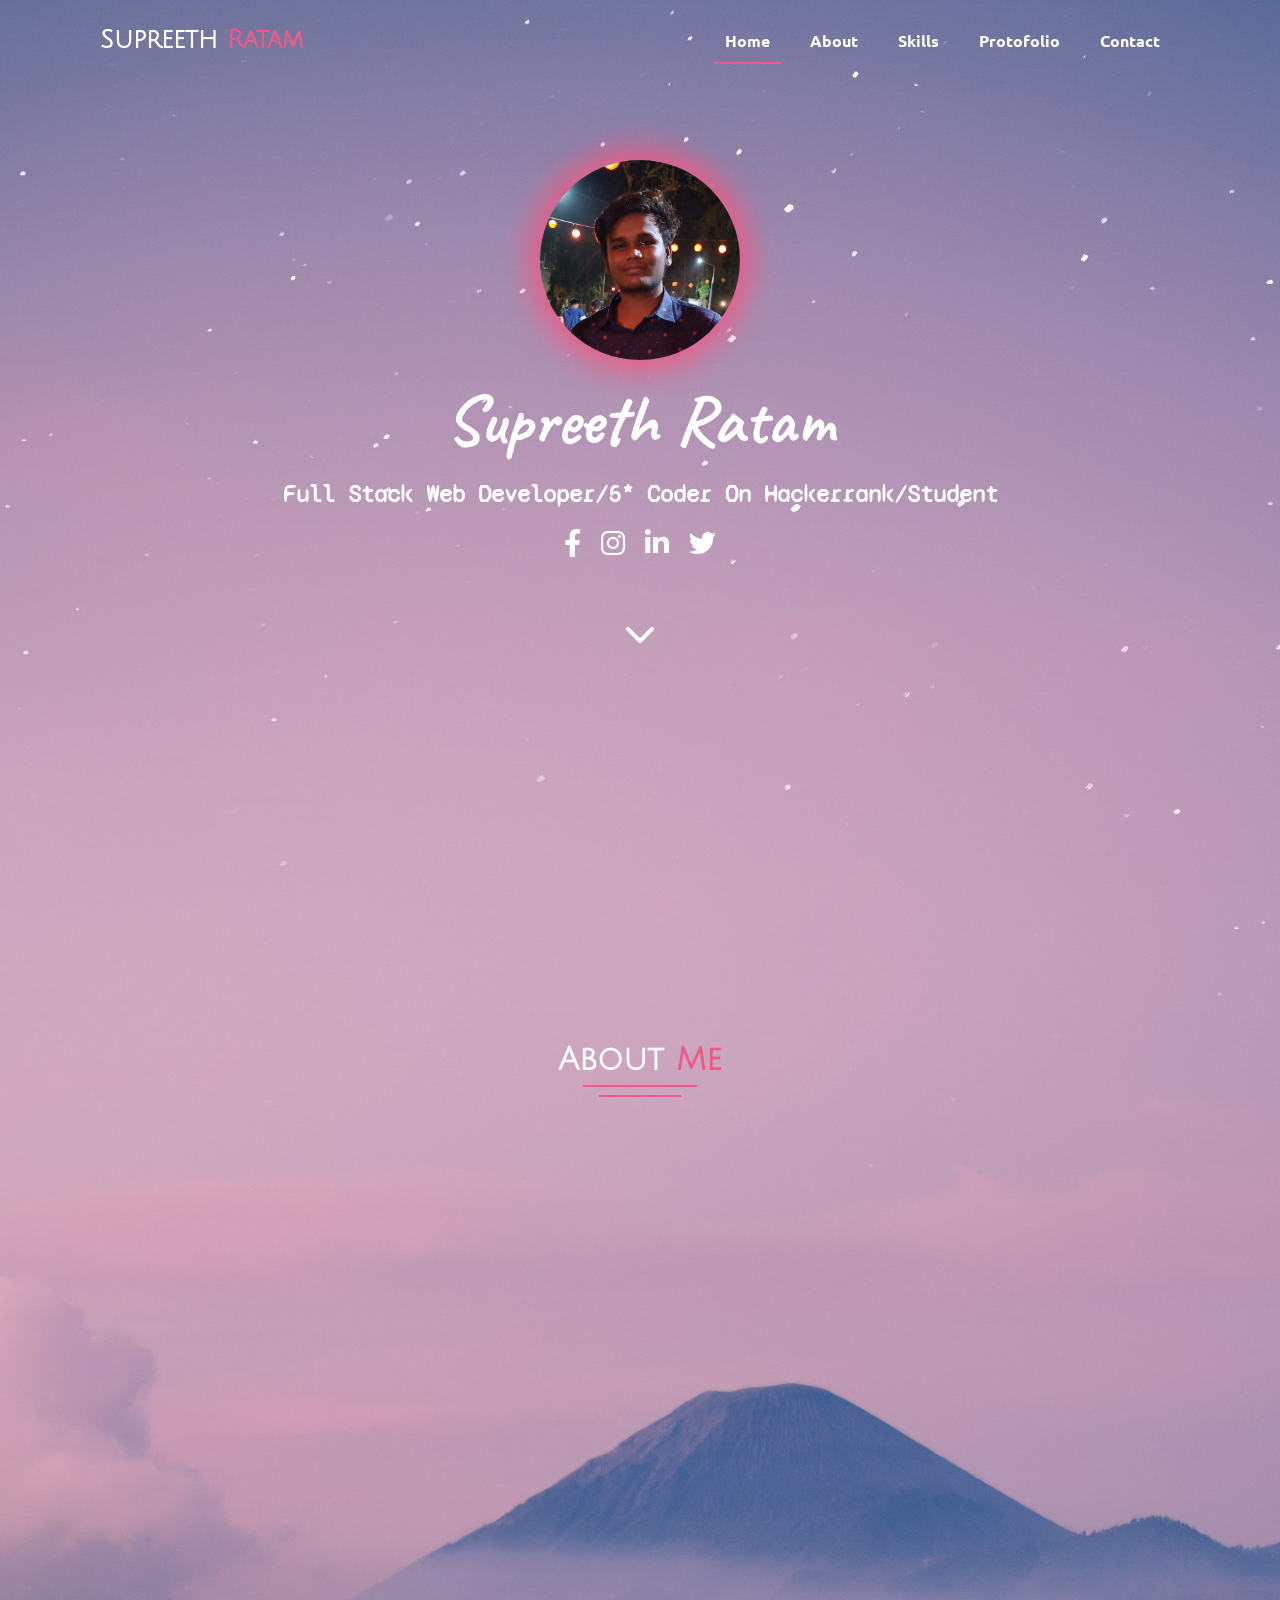
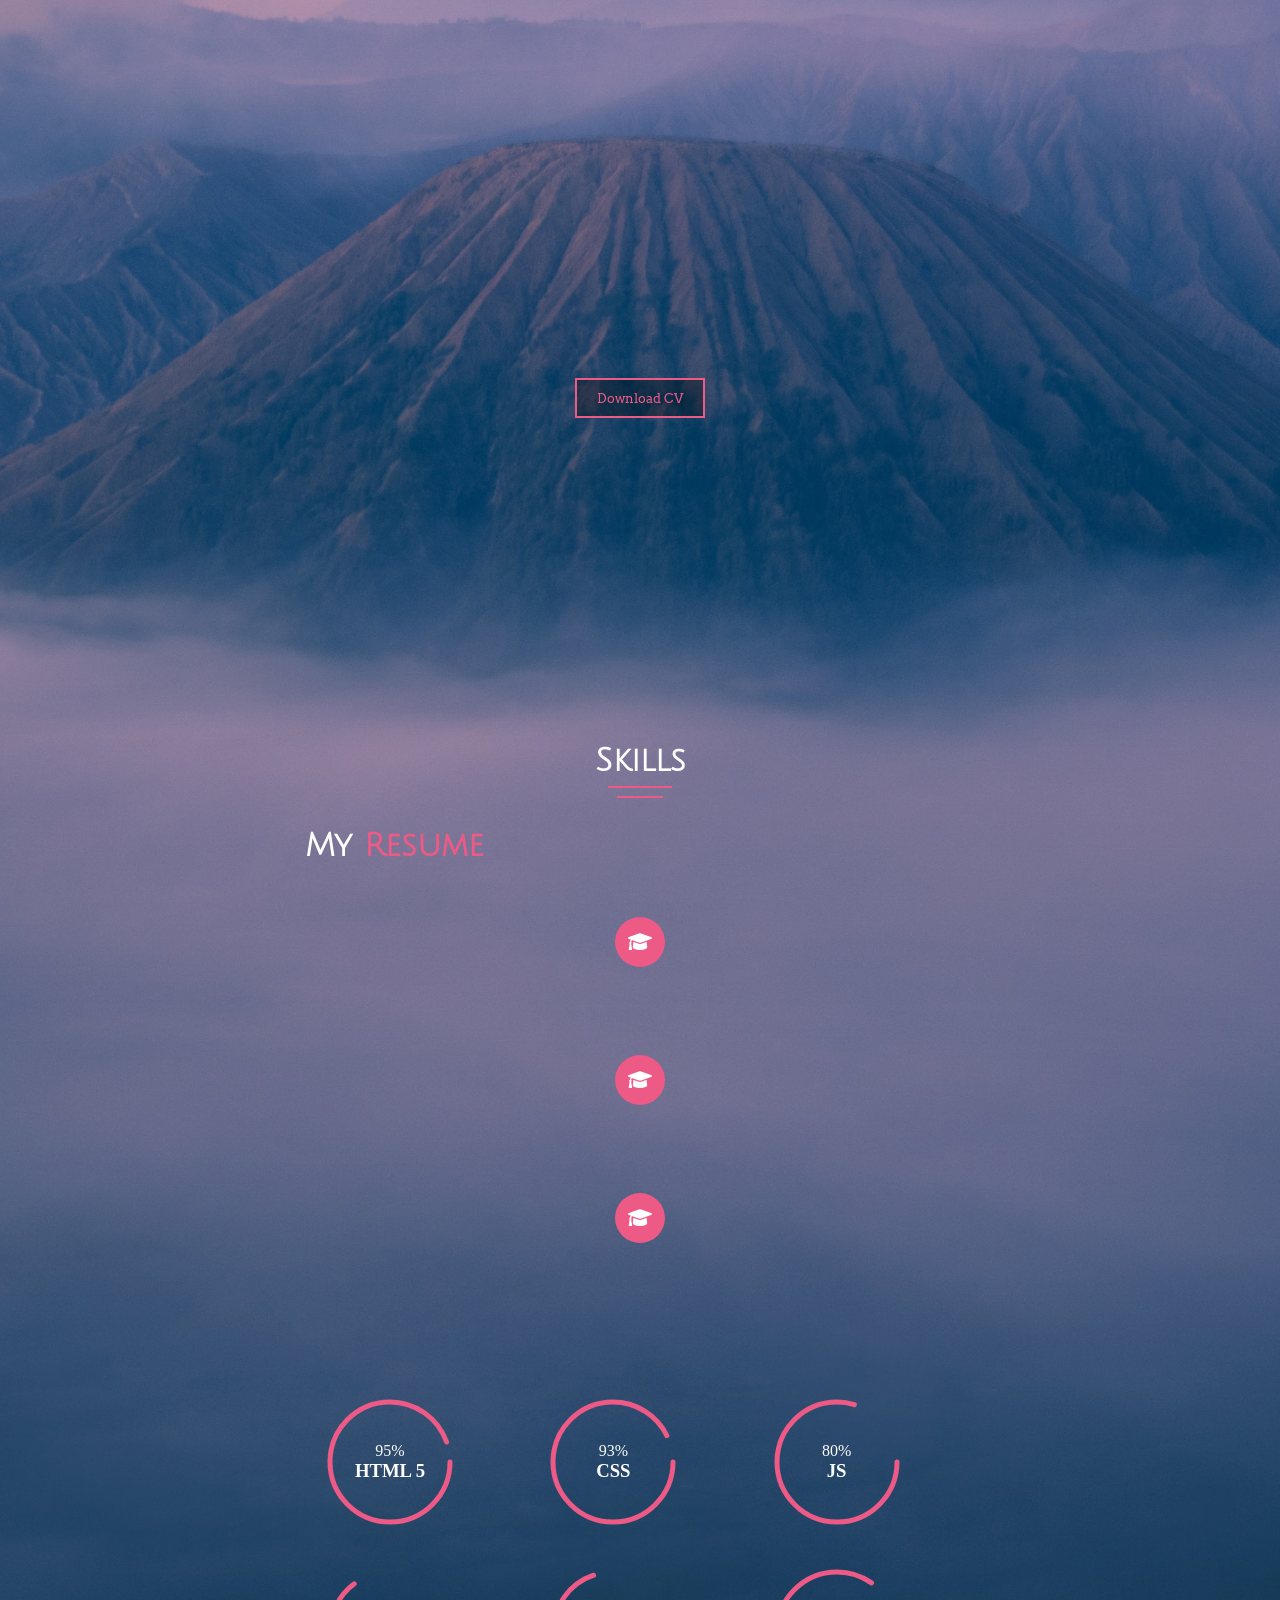
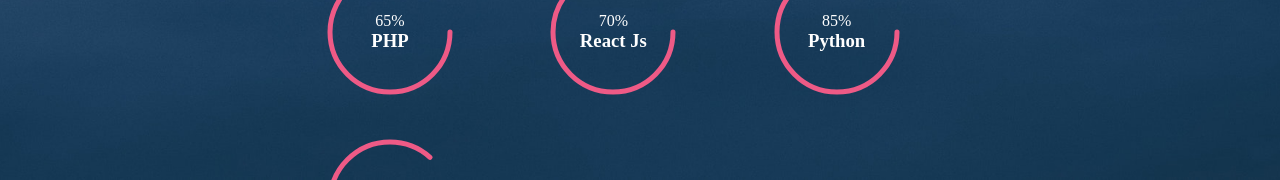
<file: index.html>
<!DOCTYPE html>
<html lang="en">
  <head>
    <meta charset="UTF-8" />
    <meta http-equiv="X-UA-Compatible" content="IE=edge" />
    <meta name="viewport" content="width=device-width, initial-scale=1.0" />
    <title>protofolio</title>
    <link rel="stylesheet" href="style.css" />
    <link rel="preconnect" href="https://fonts.googleapis.com" />
    <link rel="preconnect" href="https://fonts.gstatic.com" crossorigin />
    <link
      href="https://fonts.googleapis.com/css2?family=Arvo:ital@0;1&family=Caveat:wght@400;500;600;700&family=Lato:ital@0;1&family=Montserrat:ital,wght@0,100;0,200;0,300;0,400;0,500;0,600;0,700;0,800;0,900;1,100;1,200;1,300;1,400;1,500;1,600;1,700;1,800;1,900&family=Syne+Mono&family=Ubuntu:ital,wght@0,300;0,400;0,500;0,700;1,300;1,400;1,500;1,700&display=swap"
      rel="stylesheet"
    />
    <link
      href="https://fonts.googleapis.com/css?family=Julius+Sans+One|Monda"
      rel="stylesheet"
    />
    <link
      rel="stylesheet"
      href="https://cdnjs.cloudflare.com/ajax/libs/font-awesome/6.0.0/css/all.min.css"
      integrity="sha512-9usAa10IRO0HhonpyAIVpjrylPvoDwiPUiKdWk5t3PyolY1cOd4DSE0Ga+ri4AuTroPR5aQvXU9xC6qOPnzFeg=="
      crossorigin="anonymous"
      referrerpolicy="no-referrer"
    />
    <link rel="stylesheet" href="https://unpkg.com/aos@next/dist/aos.css" />
    <link rel="stylesheet" href="css/responsive.css" />
  </head>
  <body >
    <div class="main" id = 'parallax'>
    <div class="navbar">
      <div class="logo">Supreeth <span class="pink">Ratam</span></div>
      <ul>
        <li><a href="#" class="Active">Home</a></li>
        <li><a href="#aboutme">About</a></li>
        <li><a href="#contactme">Skills</a></li>
        <li><a href="">Protofolio</a></li>
        <li><a href="">Contact</a></li>
      </ul>
      <div class="bar">
        <i class="fa-solid fa-bars"></i>
      </div>
    </div>
    <div class="container" data-aos="fade-up"
    data-aos-anchor-placement="top-bottom">
      <div class="dp"></div>
      <h1>Supreeth Ratam</h1>
      <h2>Full Stack Web Developer/5* Coder On Hackerrank/Student</h2>
      <div class="sociaLinks">
        <a href="https://www.facebook.com/supreeth.ratam"
          ><i class="fa-brands fa-facebook-f"></i
        ></a>
        <a href="https://www.instagram.com/supreeth_ratam/?hl=en"
          ><i class="fa-brands fa-instagram"></i
        ></a>
        <a href="https://www.linkedin.com/in/supreeth-ratam-127117221/">
          <i class="fa-brands fa-linkedin-in"></i
        ></a>
        <a href="https://twitter.com/Supreet34364725"
          ><i class="fa-brands fa-twitter"></i
        ></a>
      </div>
      <div class="chevron">
        
          <a href="#aboutme"><i class="fa-solid fa-chevron-down"></i></a>
        </i>
      </div>
    </div>
    <div class="aboutme" id="aboutme">
      <div class="heading">
        <h1>About <span class="pink">Me</span></h1>
        <div class="line1"></div>
        <div class="line2"></div>
      </div>
      <div class="para1" data-aos="zoom-in-up">
        <p>
          <span class="pink">Hello there!</span>
          This is supreeth ratam, currently pursuing B-tech in Mechanical
          Engineering in Indian Institue of Technology Bombay I'm interested in
          Computers, I am a 5* coder on Hackerrank with good grip on C++ and
          python. Recently I have started my journey of Web Development.This is
          my first profile website.I have used HTML,CSS and JavaScript to build
          this website. I hope you find it attractive.Don't forget to share your
          thoughts in contact section.
        </p>
      </div> 
      <div class="grid-container">
        <div class="left-col" data-aos="zoom-in-up">
          <h2>Personal details</h2>
          <table>
            <tr>
              <th>Phone</th>
              <td>9010847500</td>
            </tr>
            <tr>
              <th>E-mail</th>
              <td>supreethratam@gmail.com</td>
            </tr>
            <tr>
              <th>website</th>
              <td>supreeth-ratam.github.io</td>
            </tr>
            <tr>
              <th>ADDRESS</th>
              <td>Room No 189, Hostel 2, IIT Bombay</td>
            </tr>
            <tr>
              <th>Job Status</th>
              <td>Student, Freelancer</td>
            </tr>
          </table>
        </div>
        <div class="right-col" data-aos="zoom-in-up">
          <h2>My Intrests</h2>
          <div class="icon-container">
            <div class="icon-holder" data-aos="zoom-in-up">
              <i class="fa-solid fa-code"></i>
              <p>Web Dev</p>
            </div>
            <div class="icon-holder" data-aos="zoom-in-up">
              <i class="fa-brands fa-python"></i>
              <p>python</p>
            </div>
            <div class="icon-holder" data-aos="zoom-in-up">
              <i class="fa-solid fa-microchip"></i>
              <p>Tech</p>
            </div>
            <div class="icon-holder" data-aos="zoom-in-up">
              <i class="fa-solid fa-gears"></i>
              <p>Mechanics</p>
            </div>
            <div class="icon-holder" data-aos="zoom-in-up">
              <i class="fa-solid fa-plane"></i>
              <p>Travel</p>
            </div>
            <div class="icon-holder" data-aos="zoom-in-up">
              <i class="fa-solid fa-music"></i>
              <p>Music</p>
            </div>
            <div class="icon-holder" data-aos="zoom-in-up">
              <i class="fa-solid fa-gamepad"></i>
              <p>Games</p>
            </div>
            <div class="icon-holder" data-aos="zoom-in-up">
              <i class="fa-solid fa-motorcycle"></i>
              <p>Bikes</p>
            </div>
          </div>
        </div>
      </div>
      <button class="downloadCv">
        Download CV
      </button>
    </div>
    <div class="contactme" id = "contactme">
      <div class="heading">
        <h1>Skills</h1>
          <div class="line1"></div>
          <div class="line2"></div>
      </div>
      <div class="skill-container">
        <div class="left-box">
          <h2>My <span class="pink">Resume</span></h2>
          <div class="resume">
            <div class="filled-box"  data-aos="fade-up"
            data-aos-anchor-placement="bottom-bottom">
            <div class="icon-box" id="icon-box"><i class="fa-solid fa-graduation-cap"></i></div>  
            <div>
              <h2>Bachelor's Degree</h2>
              <h3>IIT Bombay <br><spam class="pink"><i>(2020-2024)</i></spam> </h3>
              <p>B-Tech, Mechanical Engineering</p></div>
            </div>
            <div class="icon-box">
              <i class="fa-solid fa-graduation-cap"></i>
            </div>
            <div class="empty-box"></div>
            <div class="empty-box"></div>
            <div class="icon-box">
              <i class="fa-solid fa-graduation-cap"></i>
            </div>
            <div class="filled-box" data-aos="fade-up"
            data-aos-anchor-placement="bottom-bottom">
            <div class="icon-box" id="icon-box"><i class="fa-solid fa-graduation-cap"></i></div>
              <div>
              <h2>Intermediate Education</h2>
              <h3>Narayana Junior College <br> <spam class="pink"><i>(2018-2020)</i></spam> </h3>
              <p>M.P.C , Grade: A , Percentage: 93.4% </p></div>
            </div>
            <div class="filled-box"  data-aos="fade-up"
            data-aos-anchor-placement="bottom-bottom" >
            <div class="icon-box" id="icon-box"><i class="fa-solid fa-graduation-cap"></i></div>
              <div>
                <h2>Secondary Education</h2>
              <h3>Narayana eCO school <br> <spam class="pink"><i>(2018)</i></spam> </h3>
              <p>Science, CGPA : 9.80</p></div>
            </div>
            <div class="icon-box">
              <i class="fa-solid fa-graduation-cap"></i>
            </div>
            
            <div class="empty-box"></div>

          </div>
        </div>
        <div class="right-box">
          <div class="right-col">
            <div class="skills-container" >
              <div class="skill-holder">
                <div class="outer"></div>
                <div class="inner">
                  <p>95%</p>
                  <h3>HTML 5</h3>
                </div>
                <svg xmlns="http://www.w3.org/2000/svg" version="1.1" width="140px" height="140px">
                  <defs>
                     <linearGradient id="GradientColor">
                        <stop offset="0%" stop-color="#e91e63" />
                        <stop offset="100%" stop-color="#673ab7" />
                     </linearGradient>
                  </defs>
                  <circle cx="70" cy="70" r="60" stroke-linecap="round" id="html"/>
                </svg>
                
              </div>
              <div class="skill-holder">
                <div class="outer"></div>
                <div class="inner">
                  <p>93%</p>
                  <h3>CSS</h3>
                </div>
                <svg xmlns="http://www.w3.org/2000/svg" version="1.1" width="140px" height="140px">
                  <defs>
                     <linearGradient id="GradientColor">
                        <stop offset="0%" stop-color="#e91e63" />
                        <stop offset="100%" stop-color="#673ab7" />
                     </linearGradient>
                  </defs>
                  <circle cx="70" cy="70" r="60" stroke-linecap="round" id="css"/>
                </svg>
                
              </div>
              <div class="skill-holder">
                <div class="outer"></div>
                <div class="inner">
                  <p>80%</p>
                  <h3>JS</h3>
                </div>
                <svg xmlns="http://www.w3.org/2000/svg" version="1.1" width="140px" height="140px">
                  <defs>
                     <linearGradient id="GradientColor">
                        <stop offset="0%" stop-color="#e91e63" />
                        <stop offset="100%" stop-color="#673ab7" />
                     </linearGradient>
                  </defs>
                  <circle cx="70" cy="70" r="60" stroke-linecap="round" id="js" />
                </svg>
                
              </div>
              <div class="skill-holder">
                <div class="outer"></div>
                <div class="inner">
                  <p>65%</p>
                  <h3>PHP</h3>
                </div>
                <svg xmlns="http://www.w3.org/2000/svg" version="1.1" width="140px" height="140px">
                  <defs>
                     <linearGradient id="GradientColor">
                        <stop offset="0%" stop-color="#e91e63" />
                        <stop offset="100%" stop-color="#673ab7" />
                     </linearGradient>
                  </defs>
                  <circle cx="70" cy="70" r="60" stroke-linecap="round" id="php" />
                </svg>
                
              </div>
              <div class="skill-holder">
                <div class="outer"></div>
                <div class="inner">
                  <p>70%</p>
                  <h3>React Js</h3>
                </div>
                <svg xmlns="http://www.w3.org/2000/svg" version="1.1" width="140px" height="140px">
                  <defs>
                     <linearGradient id="GradientColor">
                        <stop offset="0%" stop-color="#e91e63" />
                        <stop offset="100%" stop-color="#673ab7" />
                     </linearGradient>
                  </defs>
                  <circle cx="70" cy="70" r="60" stroke-linecap="round" id="reactjs" />
                </svg>
                
              </div>
              <div class="skill-holder">
                <div class="outer"></div>
                <div class="inner">
                  <p>85%</p>
                  <h3>Python</h3>
                </div>
                <svg xmlns="http://www.w3.org/2000/svg" version="1.1" width="140px" height="140px">
                  <defs>
                     <linearGradient id="GradientColor">
                        <stop offset="0%" stop-color="#e91e63" />
                        <stop offset="100%" stop-color="#673ab7" />
                     </linearGradient>
                  </defs>
                  <circle cx="70" cy="70" r="60" stroke-linecap="round" id="python" />
                </svg>
                
              </div>
              <div class="skill-holder">
                <div class="outer"></div>
                <div class="inner">
                  <p>87%</p>
                  <h3>C++</h3>
                </div>
                <svg xmlns="http://www.w3.org/2000/svg" version="1.1" width="140px" height="140px">
                  <defs>
                     <linearGradient id="GradientColor">
                        <stop offset="0%" stop-color="#e91e63" />
                        <stop offset="100%" stop-color="#673ab7" />
                     </linearGradient>
                  </defs>
                  <circle cx="70" cy="70" r="60" stroke-linecap="round" id="c"/>
                </svg>
                
              </div>
            </div>
          </div>
        </div>
      </div>
      
    </div>
  </div>
</div>
  <script src="https://unpkg.com/aos@next/dist/aos.js"></script>
  <script>
    AOS.init(
      {
        offset: 150,
      }
    );
  </script>
  <script src="script.js"></script>
</body>
</html>
</file>
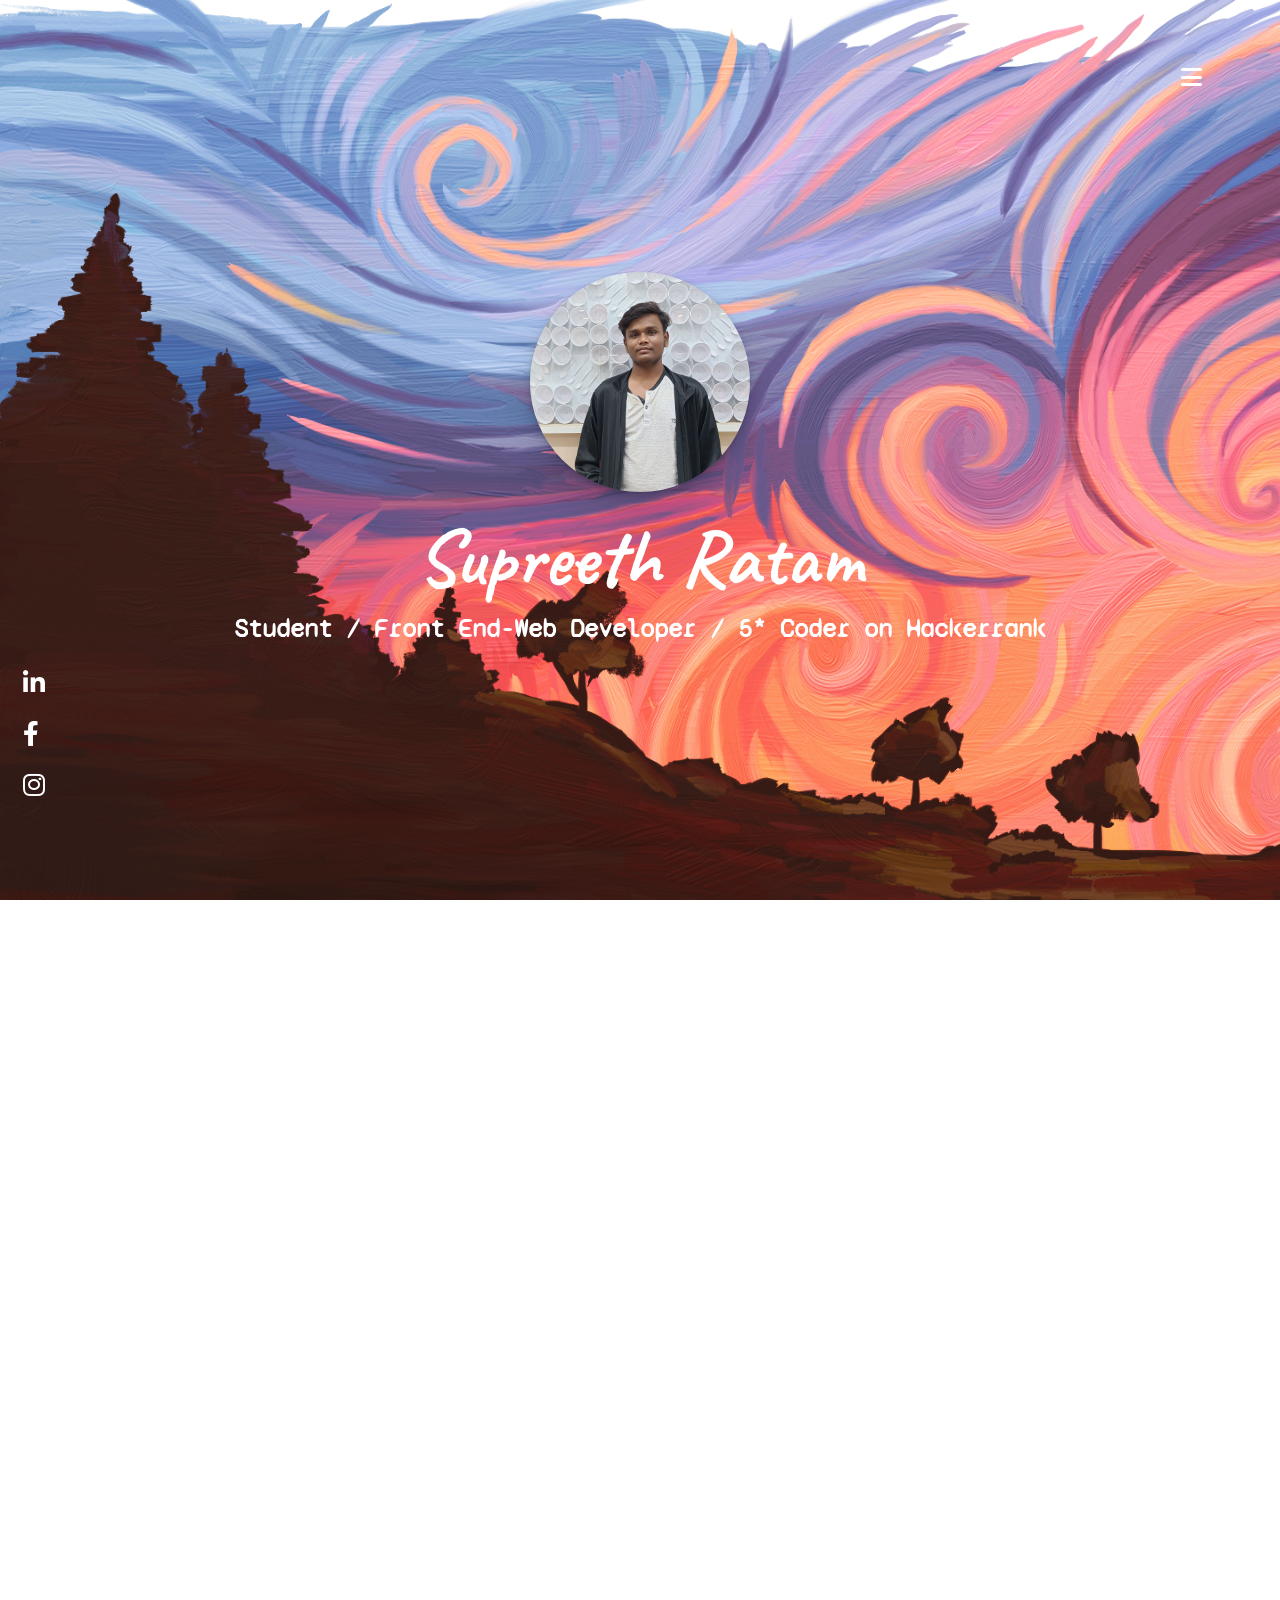
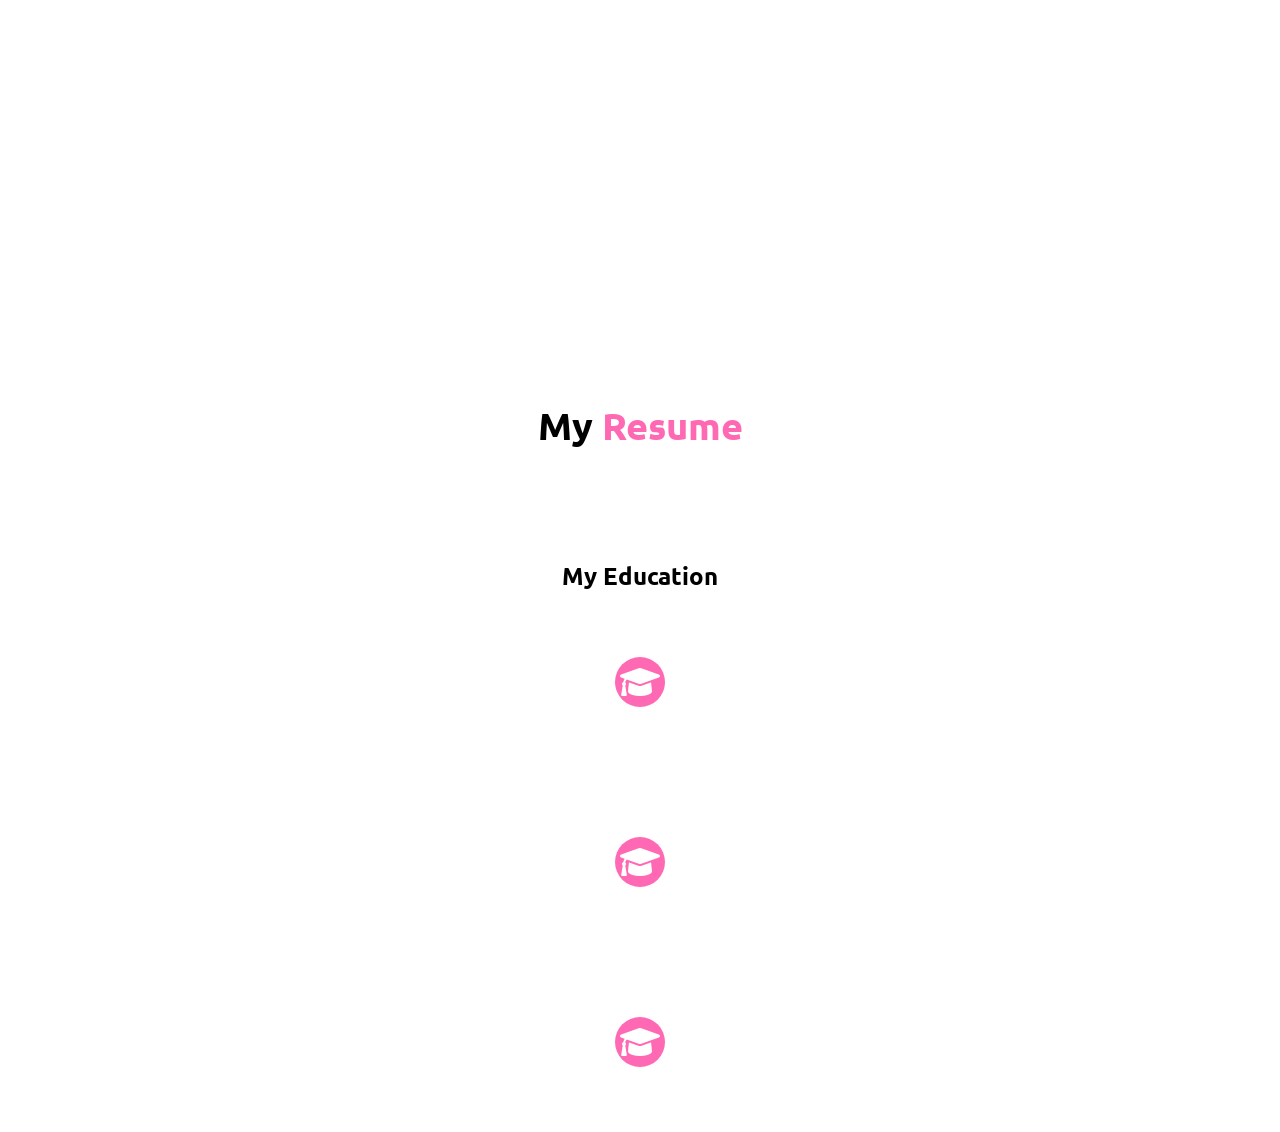
<file: protofolio/index.html>
<!DOCTYPE html>
<html lang="en">
  <head>
    <meta charset="UTF-8" />
    <meta http-equiv="X-UA-Compatible" content="IE=edge" />
    <meta name="viewport" content="width=device-width, initial-scale=1.0" />
    <title>protofolio</title>
    <link rel="stylesheet" href="style.css" />
    <link rel="preconnect" href="https://fonts.googleapis.com" />
    <link rel="preconnect" href="https://fonts.gstatic.com" crossorigin />
    <link
      href="https://fonts.googleapis.com/css2?family=Caveat:wght@400;500;600;700&family=Montserrat:ital,wght@0,100;0,200;0,300;0,400;0,500;0,600;0,700;0,800;0,900;1,100;1,200;1,300;1,400;1,500;1,600;1,700;1,800;1,900&family=Syne+Mono&family=Ubuntu:ital,wght@0,300;0,400;0,500;0,700;1,300;1,400;1,500;1,700&display=swap"
      rel="stylesheet"
    />
    <link rel="stylesheet" href="css/all.min.css" />
    <link rel="stylesheet" href="css/responsive.css" />
    <link rel="stylesheet" href="https://unpkg.com/aos@next/dist/aos.css" />
  </head>
  <body>
    <!-- -------------------------------cover page------------------------------- -->
    <section id="Home">
      <div class="cover">
        <nav>
          <i class="fa-solid fa-bars" id="clickme"></i>
          <ul id="navli">
            <li><a href="#">Home</a></li>
            <li><a href="#">About Me</a></li>
            <li><a href="#">My Resume</a></li>
            <li><a href="#">Contact Me</a></li>
          </ul>
        </nav>
        <div class="circle">
          <img src="img/me2.jpg" alt="" />
        </div>
        <h1 data-aos="fade-up">Supreeth Ratam</h1>
        <h2 data-aos="fade-up">Student / Front End-Web Developer / 5* Coder on Hackerrank</h2>
        <div class="contactLink">
          <i class="fa-brands fa-linkedin-in"></i>
          <i class="fa-brands fa-facebook-f"></i>
          <i class="fa-brands fa-instagram"></i>
        </div>
      </div>
    </section>
    <!-- ----------------------------------------------AboutMe---------------------------------------------- -->
    <section id="AboutMe">
      <div class="aboutme" data-aos="fade-down">
        <h1><span class="col">About</span> Me</h1>
      </div>
      <div class="box1">
        <div class="left-col" data-aos="fade-right">
          <table>
            <tr>
              <th>Name:</th>
              <td>Supreeth Ratam</td>
            </tr>
            <tr>
              <th>DOB:</th>
              <td>13.11.2002</td>
            </tr>
            <tr>
              <th>Email:</th>
              <td>supreethratam@gmail.com</td>
            </tr>
            <tr>
              <th>Course:</th>
              <td>B-Tech, Mechanical Engineering</td>
            </tr>
            <tr>
              <th>College:</th>
              <td>IIT Bombay</td>
            </tr>
            <tr>
              <th>Year of Graduation:</th>
              <td>2024</td>
            </tr>
          </table>
        </div>
        <div class="right-col" data-aos="fade-left">
          <h1 ata-aos="fade-in">Hello there!</h1>
          <p>
            This is supreeth ratam, currently pursuing B-tech in Mechanical
            Engineering in Indian Institue of Technology Bombay
          </p>
          <p>
            I'm interested in Computers,I am a 5* coder on Hackerrank with good
            grip on C++ and python. Recently I have started my journey of Web
            Development.This is my first profile website.I have used HTML,CSS
            and JavaScript to build this website. I hope you find it
            attractive.Don't forget to share your thoughts in contact section.
          </p>
          <i class="fa-brands fa-linkedin"></i>
          <i class="fa-brands fa-facebook-square"></i>
        </div>
      </div>
    </section>
    <!-----------------------------------resume----------------------------------->
    <section id="resume">
      <div class="aboutme">
        <h1>My <span class="col">Resume</span></h1>
      </div>
      <h2 id="edu">My Education</h2>
      <div class="container">
        <div class="row">
          <div class="emptybox"></div>
          <div class="iconbox">
            <div><i class="fa-solid fa-graduation-cap"></i></div>
          </div>
          <div class="filledbox" data-aos="fade-left">
            <h1>Bachelor's Degree</h1>
            <h2>Indian Institue of Technology Bombay 2020-2024</h2>
            <p>B-Tech, Mechanical Engineering</p>
          </div>
        </div>
        <div class="row">
          <div class="filledbox" id="filled2" data-aos="fade-right">
            <h1>Intermediate Education</h1>
            <h2>Narayana Junior College - 2018 - 2020</h2>
            <p>M.P.C , Grade: A , Percentage: 93.4%</p>
          </div>
          <div class="iconbox">
            <div><i class="fa-solid fa-graduation-cap"></i></div>
          </div>
          <div class="emptybox"></div>
        </div>
        <div class="row">
          <div class="emptybox"></div>
          <div class="iconbox">
            <div><i class="fa-solid fa-graduation-cap"></i></div>
          </div>
          <div class="filledbox" data-aos="fade-left">
            <h1>Secondary Education</h1>
            <h2>Narayana eCO school</h2>
            <p>Science, CGPA : 9.80</p>
          </div>
        </div>
      </div>
    </section>
    <script>
      var navli = document.getElementById("navli");
      var clickme = document.getElementById("clickme");
      navli.style.right = "-250px";
      clickme.onclick = function () {
        if (navli.style.right == "-250px") {
          navli.style.right = "20px";
        } else {
          navli.style.right = "-250px";
        }
      };
    </script>
     <script src="https://unpkg.com/aos@next/dist/aos.js"></script>
     <script>
       AOS.init({
        offset: 120,
        duration: 1000,
       });
     </script>
  </body>
</html>
</file>
<file: style.css>
* {
  margin: 0;
  padding: 0;
  box-sizing: border-box;
}
::-webkit-scrollbar {
  width: 0;  
  background: transparent;  
}
html {
  scroll-behavior: smooth;
}
.main{
  background: url(images/bg.jpg);
  background-size: cover;
  background-position: center;
  background-repeat: repeat-y;
  overflow: scroll;
  scrollbar-width: none;
}

#icon-box{
  display: none;
}
.logo {
  font-family: 'Julius Sans One', sans-serif;
  font-size: 25px;
  color: white;
  margin-left: 100px;
}
.pink{
  color: rgb(238, 90, 134);
}
.navbar {
  display: flex;
  align-items: center;
  font-family: 'Ubuntu', sans-serif;
  justify-content: space-between;
  font-weight: bold;
  height: 80px;
}
.navbar ul {
  display: flex;
  align-items: center;
  margin-right: 100px;
}
.navbar ul li {
  list-style: none;
  padding: 20px 20px;
  position: relative;
}
.navbar ul li a {
  text-decoration: none;
  color: white;
  transition: 500ms ease-in;
}
.Active::after{
  content: "";
  position: absolute;
  bottom: 10%;
  left: 10%;
  width: 80%;
  height: 2px;
  background-color: rgb(238, 90, 134);
}
.navbar ul li a:hover{
  color: rgb(238, 90, 134);
  font-size: 1.2rem;
}
.bar{
  color: white;
  display: none;
}
.container {
    height: 100vh;
    width: auto;
    display: flex;
    flex-direction: column;
    align-items: center;
    color: white;
  }
.dp {
  height: 200px;
  width: 200px;
  border-radius: 50%;
  background: url(images/dp2.jpg);
  background-size: cover;
  background-position: center;
  /* background: rgba(0, 0, 0, 0.5); */
  box-shadow: 0 0 30px 10px rgb(238, 90, 134);
  margin-top: 80px;
}

.container h1 {
  font-family: "Caveat", cursive;
  font-size: 70px;
  padding: 16px;

}
.container h2 {
  font-family: "Syne Mono", monospace;
}
.sociaLinks{
    display: flex;
    font-size: 1.7rem;
    padding: 10px;
}
.sociaLinks i{
    padding: 10px;
}
.sociaLinks a{
  color: white;
}
.sociaLinks i:hover{
  color: rgb(238, 90, 134);
}
.chevron{
  margin: 40px 0px;
  font-size: 2rem;
  transition: 500ms;
}
.chevron a{
  color: #fff;
}
.chevron:hover{
 color: rgb(238, 90, 134);
 font-size: 2.2rem;
}
.aboutme{
  display: flex;
  align-items: center;
  justify-content: center;
  flex-direction: column;
  margin: 20px 0px 20px;
  height: 100vh ;
  font-family: 'Arvo',serif;
}
.heading{
  font-family: 'Julius Sans One', sans-serif;
  display: flex;
  align-items: center;
  flex-direction: column;
  color: white;
}
.line1{
  width: 70%;
  margin: 8px;
  background-color: rgb(238, 90, 134);
  height: 2px;
}
.line2{
  width: 50%;
  background-color: rgb(238, 90, 134);
  height: 2px;
}
.para1 span{
  font-weight: bold;
  font-size: 1.2rem;
}
.para1{
  font-family: 'Arvo', serif;
  color: white;  
  line-height: 1.7;
  font-size: 1.1rem;
  text-align: center;
  margin: 30px 0px;
  padding: 10px 30px;
}
.grid-container{
  margin: 0px 100px;
  display: grid;
  grid-template-columns: 45% 45%;
  gap: 50px;
}
.left-col{
  color: white;
  margin: auto;
}
.left-col h2{
  font-family:'Julius Sans One', sans-serif; 
}

.right-col h2{
  font-family:'Julius Sans One', sans-serif; 
  color: white;
}
.left-col table{
  height: 100%;
  margin-top: 20px;
}
.left-col table td ,.left-col table th{
  padding: 10px;
}
.left-col th{  
  color: rgb(238, 90, 134);
  font-weight: bold;
  font-size: 1.1rem;
}
.icon-container{
  display:grid;
  grid-template-columns: auto auto auto auto;
  margin-top: 30px;
}
.icon-holder{
  border-radius: 5px;
  display: flex;
  align-items: center;
  justify-content: center;
  flex-direction: column;
  margin: 15px;
  height: 100px;
  width: 100px;
  color: white;
  background: rgba(0, 0, 0, 0.3);
}
.icon-holder i{
  font-size: 2rem;
  margin: 5px;
}
.contactme{
  height: 100vh;
  display: flex;
  align-items: center;
  justify-content: center;
  flex-direction: column;
}
.downloadCv{
  display: block;
  padding: 10px 20px;
  color: rgb(238, 90, 134);
  border: 2px solid rgb(238, 90, 134);
  background: rgba(0, 0, 0, 0.3);
  font-family: 'Arvo';
  margin-top: 50px;
}
.skill-container{
  display: grid;
  margin: 30px 100px;
  grid-template-columns: auto auto;
  gap: 50px;
}
.left-box{
  width: 100%;
  color: #fff;
}
.left-box h2{
  font-family: 'Julius Sans One';
  font-size: 2rem;
  width: 100%;
}
.resume{
  display: grid;
  grid-template-columns: 300px 50px 300px ;
  width: 100%;
  padding: 10px;
}
.filled-box{
  margin:  20px 10px;
}
.icon-box{
  font-size: 1.2rem;
  color: #fff;
  
  display: flex;
  align-items: center;
  justify-content: center;
}
.icon-box i{
  background-color: rgb(238, 90, 134);
  height: 50px;
  width: 50px;
  display: flex;
  align-items: center;
  justify-content: center;
  font-size: 1.2rem;
  border-radius: 50%;
  margin: 0px ;
}
.filled-box h2{
  font-size: 20px;
}
.filled-box{
  padding: 5px;
}
.filled-box h3{
  font-size: 1rem;
  margin: 5px 0px;
  font-family: 'Arvo';
}

.icon-box{
  display: flex;
  align-items: center;
  justify-content: center;
}
.skills-container{
  display:grid;
  grid-template-columns: auto auto auto;
  margin-top: 30px;
}
.skill-holder{
  position: relative;
  border-radius: 5px;
  display: flex;
  align-items: center;
  justify-content: center;
  flex-direction: column;
  margin: 15px;
  height: 140px;
  width: 140px;
  color: white;
}
.outer{
  position: absolute;
  height: 140px;
  width: 140px;
  border-radius: 50%;
}
.inner{
  position: absolute;
  flex-direction: column;
  height: 130px ;
  width: 130px;
  border-radius: 50%;
  display: flex;
  align-items: center;
  justify-content: center;
}
circle{
  fill: none;
  stroke: rgb(238, 90, 134);
  stroke-width: 5px;
  stroke-dasharray: 375;
  stroke-dashoffset: 375;

}
#html{
  animation: html 2s linear forwards;
}
#css{
  animation: css 2s linear forwards;
}
#js{
  animation: js 2s linear forwards;
}
#php{
  animation: php 2s linear forwards;
}
#reactjs{
  animation: reactjs 2s linear forwards;
}
#python{
  animation: python 2s linear forwards;
}
#c{
  animation: c 2s linear forwards;
}

@keyframes c {
  100%{
    stroke-dashoffset: 49 ;
  }  
}
@keyframes python {
  100%{
    stroke-dashoffset: 56 ;
  }  
}
@keyframes reactjs {
  100%{
    stroke-dashoffset: 112.5 ;
  }  
}
@keyframes php {
  100%{
    stroke-dashoffset: 131 ;
  }  
}
@keyframes js {
  100%{
    stroke-dashoffset: 75 ;
  }  
}
@keyframes css {
  100%{
    stroke-dashoffset: 26 ;
  }  
}
@keyframes html {
  100%{
    stroke-dashoffset: 19 ;
  }  
}
</file>
<file: css/responsive.css>
@media screen and (max-width: 635px) {
    .logo{
        margin: 25px 15px;
    }
    .navbar ul{
        margin: auto;
        display: none;
    }
    .bar{
        display: block;
        margin-right: 15px;
        font-size: 1.3rem;
    }
    .dp{
        height: 150px;
        width: 150px;
        margin-top: 100px;
    }
    .container{
        height: 100vh;
    }
    .container h1{
        font-size:2.7rem;
    }
    .container h2{
        font-size: 1.2rem;
        margin: 10px 10px;
        text-align: center;
    }
    .sociaLinks{
        font-size: 1.5rem;
    }
    .chevron{
        margin: 20px 0px;
        font-size: 1rem;
      }
}
@media screen and (max-width: 1316px){
    .main{
        overflow: hidden;
    }
    .skill-container{
        grid-template-columns: auto;
    }
    .contactme{
        height: 100vh;
        margin-top: 400px;
    }
}
@media screen and (max-width: 1316px){
 .grid-container{
     grid-template-columns: auto;
 }
 .aboutme{
     margin: 100px 0px;
 }
 .contactme{
    height: 100vh;
    margin-top: 500px;
}
}
@media screen and (max-width: 937px){
    .logo{
        margin-left: 20px;
    }
    .navbar ul{
        margin-right: 20px;
    }    
}
@media screen and (max-width: 771px){
    .dp{
        height: 150px;
        width: 150px;
    }
    .container h1{
        font-size: 50px;
    }
    .container h2{
        font-size: 20px;
    }
}
@media screen and (max-width: 685px){
 .resume{
     grid-template-columns: auto 50px auto;
 }
 .contactme{
    height: 100vh;
    margin-top: 600px;
}
}
@media screen and (max-width: 527px){
    .icon-container{
        grid-template-columns: auto auto auto;
    }
    .contactme{
        height: 100vh;
        margin-top: 700px;
    }
    .aboutme{
        margin-top: 300px;
    }
    .icon-box{
        display: none;
    }
    .filled-box{
        display: flex;
        width: fit-content;

    }
    #icon-box{
        display: flex;
        margin: 10px;
    }
    .resume{
        display: flex;
        flex-direction: column;
        align-items: center;
    }
    .empty-box{
        display: none;
    }
    .skills-container{
        grid-template-columns: auto auto;
    }
}
@media screen and (max-width: 411px){
    .contactme{
        margin-top: 900px;
    }
@media screen and (max-width: 480px){
    .contactme{
        margin-top: 1000px;
    }
    /* .downloadCv{
        margin-bottom: 100px;
    } */
}
@media screen and (max-width: 360px){
    .icon-holder{
        height: 80px;
        width: 80px;
    }
}
</file>
<file: protofolio/style.css>
* {
  margin: 0px;
  padding: 0px;
  border: 0;
}
/* -------------------navmenu------------------- */
nav{
  position: absolute;
  top: 60px;
  right: 0px;
  font-size: 20px;
  color: white;
}
#navli{
  position: relative;
  right: -250px;
  transition: 0.5s;
}
nav i{
  cursor: pointer;
  padding: 5px;
  height: 25px;
  width: 25px;
  font-size: 1.5rem ;}
nav li{
  list-style: none;
  color: white;
  font-family: 'Ubuntu'; 
  margin: 15px 0px;
}
nav a{
  text-decoration: none ;
  color: white;
  }
/*------------------------Cover Page------------------------*/
.cover {
  position: relative;
  background: url("img/cover.png");
  background-size: cover;
  height: 100vh;
  display: flex;
  align-items: center;
  justify-content: center;
  flex-direction: column;
}
.circle {
  border-radius: 50%;
  height: 250px;
  width: 250px;
  display: flex;
  align-items: center;
  justify-content: center;
}
.circle img {
  border-radius: 50%;
  height: 220px;
  width: 220px;
  box-shadow: rgba(0, 0, 0, 0.07) 0px 1px 2px, rgba(0, 0, 0, 0.07) 0px 2px 4px,
    rgba(0, 0, 0, 0.07) 0px 4px 8px, rgba(0, 0, 0, 0.07) 0px 8px 16px,
    rgba(0, 0, 0, 0.07) 0px 16px 32px, rgba(0, 0, 0, 0.07) 0px 32px 64px;
}
.cover h1 {
  font-family: "Caveat", cursive;
  color: white;
  font-size: 80px;
}
.cover h2 {
  font-family: "Syne Mono", monospace;
  color: white;
  font-size: 1.6rem;
  padding-top: 5px;
}
.contactLink {
  /*background: rgba(0, 0, 0, 0.5);*/
   height: 100%; 
   position: absolute;
   left: 0px;
   top: 0px; 
   display: flex;
   justify-content: end; 
    flex-direction: column; 
   color: white;
   width: auto;
   font-size: 25px;
}
.contactLink i {
  padding: 3px;
  margin: 20px 8px 0px 20px;
}
.contactLink i:last-child {
     margin: 20px 8px 100px 20px; 
  }
/*-------------- About me ---------------*/
.col{
    color: hotpink;
}
.aboutme{
    display: flex;
    align-items: center;
    justify-content: center;
    height: 30vh;
    font-family: 'Ubuntu';
    font-size: 25px;
}
.box1{
    display: flex;
    justify-content: space-between;
    height: 80vh;
    margin: 0px 100px 0px 100px;
    
}
.left-col{
    width: 50%;
}
.right-col{
    width: 50%;
    font-family: 'Ubuntu';
    font-size: 1.3rem;
    color: grey;
}
.right-col h1{   
    color: black;
    margin: 5px 0 15px 0px;}
.right-col p{
    line-height: 2.3;
    
}

.right-col .fa-brands{
    font-size: 2.5rem;
    color: grey;
    margin: 10px 10px 0px 0px;
}
.right-col .fa-brands:hover{
  color: hotpink;
}
table{
    height: 80%;
    font-family: 'Ubuntu';
    font-size: 1.3rem;
    width: auto;

}
td{
    color: grey;
}
/*-------------------------- Resume-------------------------- */
#resume{
  font-family: 'Ubuntu';
}
#edu{
  text-align: center;
}
.comtainer{
  margin: 5px 100px 0px 100px;
}
.row{
  display: flex;
  width: 100%;
  height: 180px;}
.emptybox{
  width: 45%;
  background-color: white;
}
.filledbox{
  display: flex;
  flex-direction: column;
  justify-content: center;
  width: 45%;
  text-align: left;
}
.filledbox h1{
  font-weight: lighter;
  margin-bottom: 15px;
}
#filled2{
  text-align: right;
}
.filledbox h2{
  color: grey;
  font-weight: lighter;
  margin-bottom: 10px;
}
.filledbox p{
  color: rgb(58, 56, 56);
  margin-top: 5px;
  
}
.iconbox{
  display: flex;
  align-items: center;
  justify-content: center;
  width: 10%;
  font-size: 2rem;
}
.iconbox div{
  display: flex;
  background-color: hotpink;
  border-radius: 50%;
  color: white;
  height: 50px;
  width: 50px;
  justify-content: center;
  align-items: center;
}
</file>
<file: protofolio/css/responsive.css>
@media only screen and (max-width:964px ) {
    .contactLink{
        position: relative;
        left: 0px;
        bottom: 0px;
        flex-direction: row;
        
    }
    .aboutme{
        height: 20vh;
    }
    .left-col{
        width: 100%;
        display: flex;
        align-items: center;
        justify-content: center;
        height: 57vh;
        margin: 0px 0px 20px 44px;
    }
    th, td {
        margin: 10px 0px;
    }
    .right-col{
        width: 100%;
        display: block;
        margin: auto;
        height: 80vh;
    }
    .box1{
        display: block;
        margin: 10px 100px;
        height: 110vh;
    }
  }
</file>
